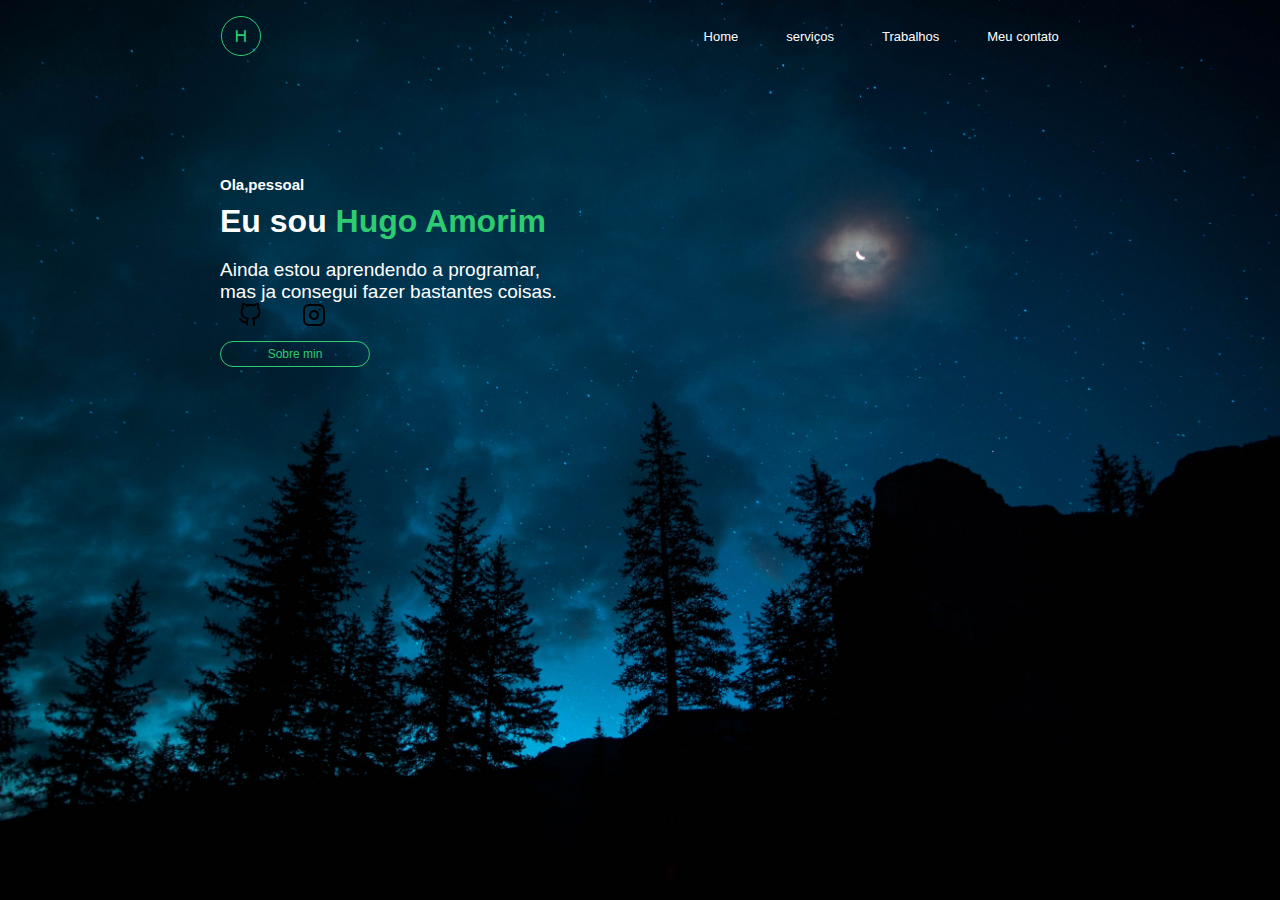
<file: index.html>
<!DOCTYPE html>
<html lang="pt-br">
<head>
    <meta charset="UTF-8">
    <meta http-equiv="X-UA-Compatible" content="IE=edge">
    <meta name="viewport" content="width=device-width, initial-scale=1.0">
    <link rel="stylesheet" href="https://cdnjs.cloudflare.com/ajax/libs/font-awesome/6.1.0/css/all.min.css">
    <link rel="stylesheet" href="style.css">
    <title>Portfolio</title>
</head>
<body>

    <div class="backgroud">
         <header>
            <div class="logo">
                <i class="fa-h fa-solid"></i>
            </div><!--logo-->
            <div class="cabeçalho-link"> 
                <li>
                    <a  href="https://meu-portfolio-ten-eosin.vercel.app">Home</a>
                </li>
                <li>
                    <a href="https://github.com/HugoAmorim?tab=repositories">serviços</a>
                </li>
                <li>
                    <a href="https://github.com/HugoAmorim?tab=repositories">Trabalhos</a>
                </li>
                <li><a href="contato.html" target="_blank">Meu contato</a>
                </li>   
            </div>
         </header>
         <div class="container-text">
            <div class="text">
                <h3>Ola,pessoal</h3>
                <h1>Eu sou <span>Hugo Amorim</span></h1>
                <p>Ainda estou aprendendo a programar,
                <br>mas ja consegui fazer bastantes coisas.</p>
                <div class="redes-sociais">
                    <a href="https://github.com/HugoAmorim/meu-portfolio"><img src="./assets/github.svg" alt=""></a>
                    <a href="https://www.instagram.com/hugooamorimm/"><img src="./assets/instagram.svg" alt=""></a>
                </div>
                <button id="sobre" class="btn">Sobre min</button>
            </div><!--text-->
         </div><!--conteainer-text-->
    </div> <!-- backgroud-->
</body>
</html>
</file>
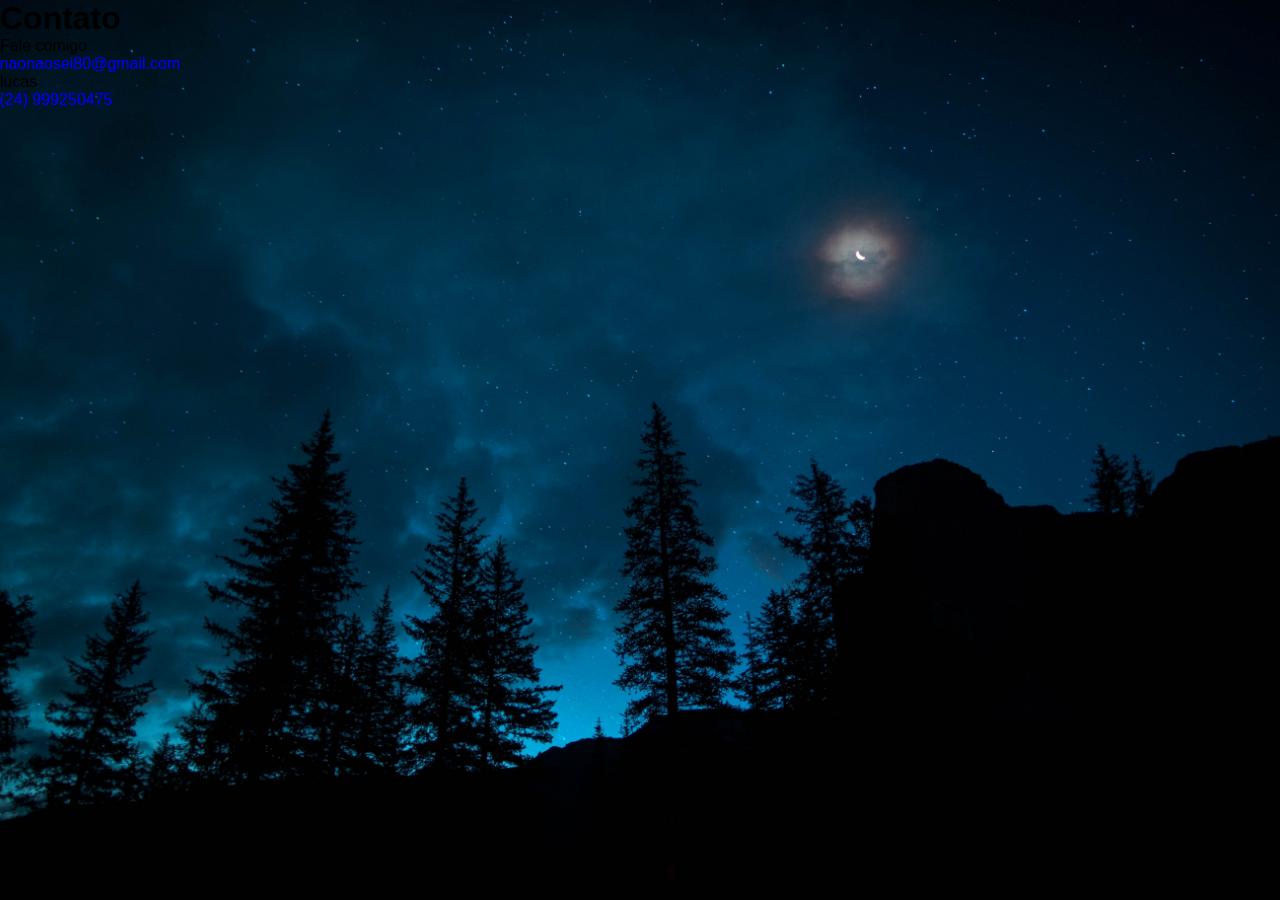
<file: contato.html>
<!DOCTYPE html>
<html lang="pt-br">
<head>
    <meta charset="UTF-8">
    <meta http-equiv="X-UA-Compatible" content="IE=edge">
    <meta name="viewport" content="width=device-width, initial-scale=1.0">
    <link rel="stylesheet" href="style.css">
    <link rel="stylesheet" href="index.html">
    <title>Contato</title>
</head>
<body>
   <div class="backgroud">
 <h1>Contato</h1>

<p>Fale comigo</p>

<ul>
    <li>
        <a href="naonaosei80@gmail.com">naonaosei80@gmail.com</a>
    </li>
    <li>
        <p> lucas </p>
        <a href="tel:24 999250475">(24) 999250475</a>
    </li>
</ul>
   </div>
   
</body> 
</html>
</file>
<file: style.css>
@charset "UTF-8"; 
@import url('https://fonts.googleapis.com/css2?family=Noto+Sans+Symbols:wght@300&display=swap');

*{
    margin: 0;
    padding: 0;
    box-sizing: border-box;
    text-decoration: none;
    list-style: none;
    font-family:"Poppins", sans-serif;
    
}
body{
    overflow: hidden;

}
.backgroud{

    background: linear-gradient(rgba(0, 0, 0, 0.6), rgba(0, 0, 0, 0.5));
    background-image: url(./assets/pexels-roberto-nickson-2885320.jpg);
    background-size: cover;
    background-position: center;
    width: 100%;
    height: 100vh;
}

header{
    display: flex;
    justify-content: space-around;
    max-width: 100%;
    align-items: center;
    text-align: center;
    padding-top: 1rem;
}
.cabeçalho-link{
    display: flex;
    gap: 3rem;
    font-weight: 300;
    cursor: pointer;
}
.cabeçalho-link a {
    color: #fff;
    font-size: 13px;
}
.cabeçalho-link a:hover{
    color:#2ecc71;
    transition: 0.3s all;
}
.logo{
    height: 40px;
    width: 40px;
    background: transparent;
    border:  1px solid #2ecc71;
    color: #2ecc71;
    border-radius: 50%;
    display: inline-flex;
    align-items: center;
    justify-content:center;
    font-size: 13px;
    cursor: pointer;
}
button {
    color: #2ecc71;
    background:transparent;
    border: solid 1px #2ecc71;
    padding: 5px;
    border-radius: 15px;
    font-size: 12px;
    width: 150px;
    cursor: pointer;
}
button:hover {
    background-color: #2ecc71;
    color: #fff;
    transition: 0.5s;
}
.container-text{
   padding: 120px 0 0 90px;
   margin-left: 130px;  
}
.text h3{
    color: #fff;
    font-size: 15px;
}
.text h1{
    color: #fff;
    margin-top: 10px;
}
.text span{
    color: #2ecc71;
}
.text p{
    color: #fff;
    font-size: 19px;
    font-weight: 60;
    margin-top: 19px;
}
.redes-sociais a{
    color: #2ecc71;
    padding: 18px;
    margin-top: 9px;
}
.btn{
    margin-top: 10px;
}
</file>
